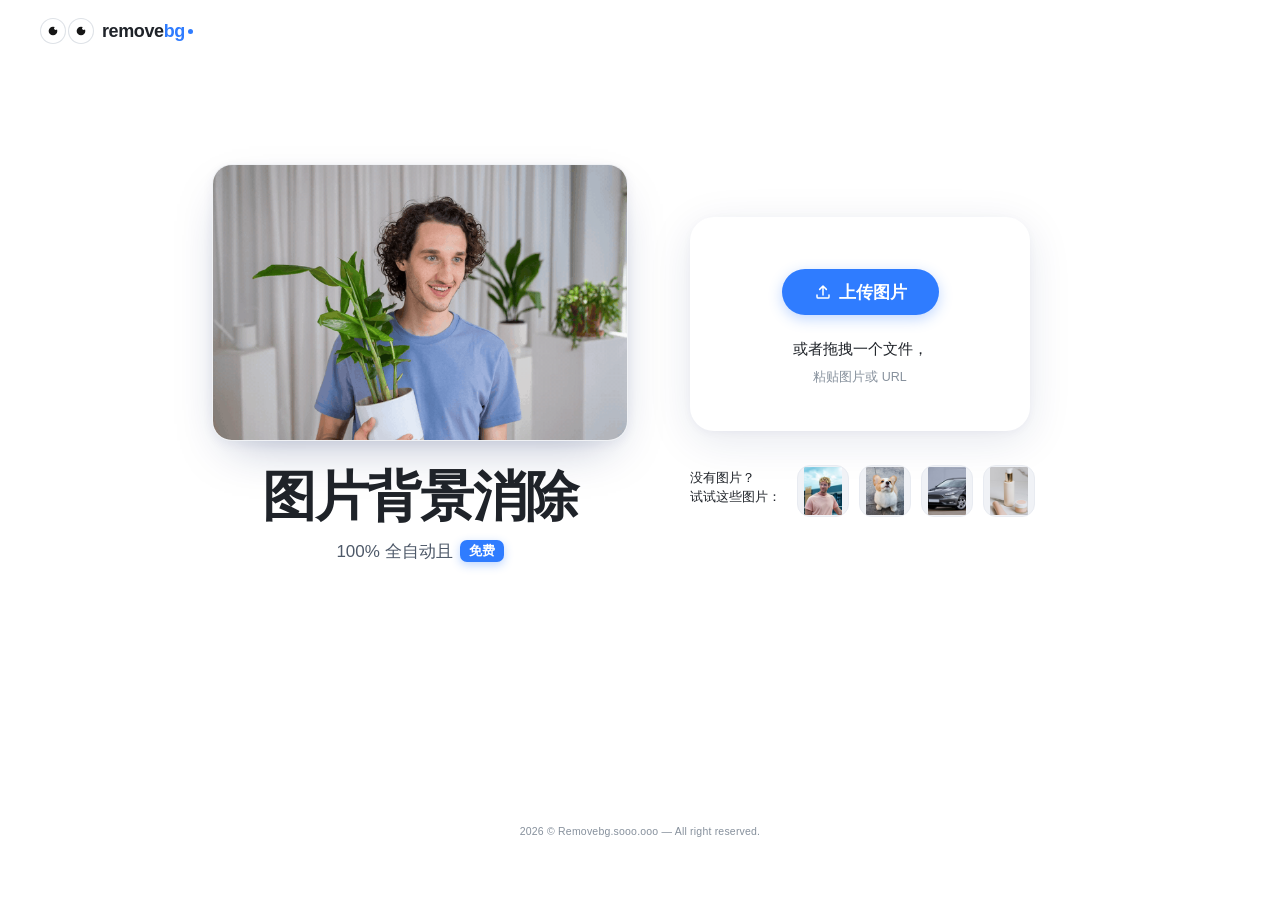
<file: index.html>
<!DOCTYPE html>
<html lang="zh-CN">
<head>
<meta charset="UTF-8">
<meta name="viewport" content="width=device-width, initial-scale=1, maximum-scale=1, viewport-fit=cover">
<title>removebg — 图片背景消除｜100% 全自动且免费</title>
<meta name="description" content="removebg：在浏览器里一键消除图片背景。本地 AI 模型推理，图片不上传服务器，隐私不出本机。可安装到桌面／主屏幕离线使用。">
<meta name="theme-color" content="#ffffff">
<meta name="color-scheme" content="light">

<!-- PWA -->
<link rel="manifest" href="./manifest.webmanifest">
<meta name="mobile-web-app-capable" content="yes">
<meta name="apple-mobile-web-app-capable" content="yes">
<meta name="apple-mobile-web-app-status-bar-style" content="default">
<meta name="apple-mobile-web-app-title" content="removebg">
<link rel="apple-touch-icon" href="./icons/apple-touch-icon.png">
<link rel="icon" href="./icons/favicon-32.png" sizes="32x32">
<link rel="icon" href="./icons/icon-192.png" sizes="192x192">
<link rel="icon" href="./assets/img/favicon.svg" type="image/svg+xml">
<link rel="mask-icon" href="./assets/img/favicon.svg" color="#2f7cff">

<link rel="stylesheet" href="./assets/css/styles.css">
</head>
<body>

<!-- ───────────────────────── 顶栏 ───────────────────────── -->
<header class="topbar">
  <a class="brand" href="./" id="brand" aria-label="removebg 首页">
    <span class="brand__eyes" aria-hidden="true">
      <svg class="eye" viewBox="0 0 24 24" width="26" height="26">
        <circle cx="12" cy="12" r="12" fill="#DEE2E7"/>
        <circle cx="12" cy="12" r="11" fill="#ffffff"/>
        <g class="eye-ball">
          <circle class="eye-inner" cx="12" cy="12" r="4" fill="#161616"/>
          <circle class="eye-glare" cx="14.5" cy="9.5" r="1.5" fill="#ffffff"/>
        </g>
      </svg>
      <svg class="eye" viewBox="0 0 24 24" width="26" height="26">
        <circle cx="12" cy="12" r="12" fill="#DEE2E7"/>
        <circle cx="12" cy="12" r="11" fill="#ffffff"/>
        <g class="eye-ball">
          <circle class="eye-inner" cx="12" cy="12" r="4" fill="#161616"/>
          <circle class="eye-glare" cx="14.5" cy="9.5" r="1.5" fill="#ffffff"/>
        </g>
      </svg>
    </span>
    <span class="brand__text">remove<b>bg</b></span>
  </a>

  <div class="topbar__right">
    <button class="btn-install" id="btn-install" hidden>
      <svg viewBox="0 0 24 24" width="16" height="16" fill="none" stroke="currentColor"
           stroke-width="1.8" stroke-linecap="round" stroke-linejoin="round">
        <path d="M12 3v12m0 0 4.5-4.5M12 15l-4.5-4.5M4 17v2.5a1.5 1.5 0 0 0 1.5 1.5h13a1.5 1.5 0 0 0 1.5-1.5V17"/>
      </svg>
      <span>安装到桌面</span>
    </button>
  </div>
</header>

<!-- ───────────────────────── 首页 ───────────────────────── -->
<main class="view view--home" id="view-home">
  <section class="hero">
    <!-- 演示组件：原图 → 去背景，GIF 自动循环播放 -->
    <div class="demo" id="demo">
      <div class="demo__frame">
        <img class="demo__video" src="./assets/media/demo.gif" alt="演示：一键去除图片背景" fetchpriority="high">
      </div>
    </div>

    <h1 class="hero__title">图片背景消除</h1>
    <p class="hero__sub">100% 全自动且 <span class="pill">免费</span></p>
  </section>

  <section class="uploader">
    <div class="drop-card" id="drop-card">
      <button type="button" class="btn-primary btn-primary--lg" id="btn-upload">
        <svg viewBox="0 0 24 24" width="18" height="18" fill="none" stroke="currentColor" stroke-width="2" stroke-linecap="round" stroke-linejoin="round"><path d="M12 16V4m0 0L7.5 8.5M12 4l4.5 4.5M4 16v2.5A1.5 1.5 0 0 0 5.5 20h13a1.5 1.5 0 0 0 1.5-1.5V16"/></svg>
        <span>上传图片</span>
      </button>
      <p class="drop-card__hint">或者拖拽一个文件，</p>
      <p class="drop-card__sub" role="button" tabindex="0">粘贴图片或 URL</p>
      <div class="drop-card__glow" aria-hidden="true"></div>
    </div>

    <div class="samples">
      <p class="samples__label">没有图片？<br>试试这些图片：</p>
      <ul class="samples__list" id="samples-list">
        <li><button type="button" class="sample" data-src="./assets/img/sample-1.jpg" title="人物"><img src="./assets/img/sample-1.jpg" alt="人物示例"><span class="sample__tag">人物</span></button></li>
        <li><button type="button" class="sample" data-src="./assets/img/sample-2.jpg" title="宠物"><img src="./assets/img/sample-2.jpg" alt="宠物示例"><span class="sample__tag">宠物</span></button></li>
        <li><button type="button" class="sample" data-src="./assets/img/sample-3.jpg" title="汽车"><img src="./assets/img/sample-3.jpg" alt="汽车示例"><span class="sample__tag">汽车</span></button></li>
        <li><button type="button" class="sample" data-src="./assets/img/sample-4.jpg" title="美妆"><img src="./assets/img/sample-4.jpg" alt="美妆示例"><span class="sample__tag">美妆</span></button></li>
      </ul>
    </div>
  </section>

  <footer class="footer">2026 © Removebg.sooo.ooo — All right reserved.</footer>
</main>

<!-- ───────────────────────── 编辑器 ───────────────────────── -->
<main class="view view--editor" id="view-editor" hidden>

  <button type="button" class="back-btn" id="btn-back">
    <svg viewBox="0 0 24 24" width="16" height="16" fill="none" stroke="currentColor" stroke-width="2" stroke-linecap="round" stroke-linejoin="round"><path d="M15 5l-7 7 7 7"/></svg>
    <span>返回</span>
  </button>

  <div class="toolbar" role="toolbar" aria-label="编辑工具">
    <div class="toolbar__group">
      <button type="button" class="tool" data-panel="background">
        <svg viewBox="0 0 24 24" fill="none" stroke="currentColor" stroke-width="1.7" stroke-linecap="round" stroke-linejoin="round"><rect x="3" y="4" width="18" height="16" rx="3"/><circle cx="8.5" cy="9.5" r="1.6"/><path d="m4 17 4.6-4.6a2 2 0 0 1 2.8 0L20 20"/></svg>
        <span>背景</span>
      </button>
      <button type="button" class="tool" data-panel="effects">
        <svg viewBox="0 0 24 24" fill="none" stroke="currentColor" stroke-width="1.7" stroke-linecap="round" stroke-linejoin="round"><circle cx="12" cy="12" r="9"/><path d="M12 3a9 9 0 0 0 0 18"/><path d="M12 3v18"/></svg>
        <span>效果</span>
      </button>
    </div>

    <span class="toolbar__divider" aria-hidden="true"></span>

    <div class="toolbar__group">
      <button type="button" class="tool" data-panel="adjust">
        <svg viewBox="0 0 24 24" fill="none" stroke="currentColor" stroke-width="1.7" stroke-linecap="round" stroke-linejoin="round"><path d="M4 7h10M18 7h2M4 17h4M12 17h8"/><circle cx="16" cy="7" r="2.2"/><circle cx="10" cy="17" r="2.2"/></svg>
        <span>调整</span>
      </button>
      <button type="button" class="tool" data-panel="design">
        <svg viewBox="0 0 24 24" fill="none" stroke="currentColor" stroke-width="1.7" stroke-linecap="round" stroke-linejoin="round"><rect x="3" y="4" width="18" height="16" rx="3"/><path d="M3 10h18M9 10v10"/></svg>
        <span>设计</span>
      </button>
    </div>

    <span class="toolbar__divider" aria-hidden="true"></span>

    <div class="toolbar__group toolbar__actions">
      <button type="button" class="icon-btn" id="btn-fit" title="适应窗口">
        <svg viewBox="0 0 24 24" fill="none" stroke="currentColor" stroke-width="1.7" stroke-linecap="round" stroke-linejoin="round"><path d="M4 9V5.5A1.5 1.5 0 0 1 5.5 4H9M15 4h3.5A1.5 1.5 0 0 1 20 5.5V9M20 15v3.5a1.5 1.5 0 0 1-1.5 1.5H15M9 20H5.5A1.5 1.5 0 0 1 4 18.5V15"/></svg>
      </button>
      <button type="button" class="icon-btn" id="btn-undo" title="撤销" disabled>
        <svg viewBox="0 0 24 24" fill="none" stroke="currentColor" stroke-width="1.7" stroke-linecap="round" stroke-linejoin="round"><path d="M9 14 4 9l5-5"/><path d="M4 9h10a6 6 0 0 1 0 12h-3"/></svg>
      </button>
      <button type="button" class="icon-btn" id="btn-redo" title="重做" disabled>
        <svg viewBox="0 0 24 24" fill="none" stroke="currentColor" stroke-width="1.7" stroke-linecap="round" stroke-linejoin="round"><path d="m15 14 5-5-5-5"/><path d="M20 9H10a6 6 0 0 0 0 12h3"/></svg>
      </button>
    </div>

    <div class="download" id="download">
      <button type="button" class="btn-primary btn-primary--sm" id="btn-download">
        <span>下载</span>
        <svg viewBox="0 0 24 24" width="15" height="15" fill="none" stroke="currentColor" stroke-width="2" stroke-linecap="round" stroke-linejoin="round"><path d="m6 9 6 6 6-6"/></svg>
      </button>
    </div>
  </div>

  <button type="button" class="toolbar__more" id="toolbar-more" aria-label="滑动查看更多工具" hidden>
    <svg viewBox="0 0 24 24" width="16" height="16" fill="none" stroke="currentColor" stroke-width="2.2" stroke-linecap="round" stroke-linejoin="round"><path d="m9 5 7 7-7 7"/></svg>
  </button>

  <!-- 工具面板 -->
  <div class="panel" id="panel" hidden>
    <button type="button" class="panel__close" id="panel-close" title="收起">
      <svg viewBox="0 0 24 24" width="16" height="16" fill="none" stroke="currentColor" stroke-width="2" stroke-linecap="round"><path d="M6 6l12 12M18 6 6 18"/></svg>
    </button>

    <!-- 背景 -->
    <div class="panel__body" data-body="background" hidden>
      <h3 class="panel__title">背景</h3>
      <div class="seg seg--tight" data-seg="bgtype">
        <button type="button" class="seg__item is-active" data-value="transparent">透明</button>
        <button type="button" class="seg__item" data-value="color">纯色</button>
        <button type="button" class="seg__item" data-value="gradient">渐变</button>
        <button type="button" class="seg__item" data-value="image">图片</button>
      </div>

      <div class="panel__block" data-block="color">
        <p class="label">颜色</p>
        <div class="swatches" id="swatches"></div>
        <label class="row"><span>自定义</span><input type="color" id="bg-color" value="#ffffff"></label>
      </div>

      <div class="panel__block" data-block="gradient" hidden>
        <div class="row"><span>起始色</span><input type="color" id="grad-color1" value="#2f7cff"></div>
        <div class="row"><span>结束色</span><input type="color" id="grad-color2" value="#8f5cff"></div>
        <label class="row row--range"><span>角度</span><input type="range" id="grad-angle" min="0" max="360" value="135"><b id="grad-angle-val">135°</b></label>
      </div>

      <div class="panel__block" data-block="image" hidden>
        <button type="button" class="btn-ghost" id="btn-bg-image">选择背景图片</button>
        <label class="row row--range"><span>模糊</span><input type="range" id="bg-blur" min="0" max="30" value="0"><b id="bg-blur-val">0</b></label>
        <label class="row row--range"><span>不透明度</span><input type="range" id="bg-opacity" min="10" max="100" value="100"><b id="bg-opacity-val">100</b></label>
      </div>
    </div>

    <!-- 效果 -->
    <div class="panel__body" data-body="effects" hidden>
      <h3 class="panel__title">效果</h3>
      <label class="row row--range"><span>阴影强度</span><input type="range" id="fx-shadow" min="0" max="60" value="0"><b id="fx-shadow-val">0</b></label>
      <label class="row row--range"><span>描边宽度</span><input type="range" id="fx-outline" min="0" max="24" value="0"><b id="fx-outline-val">0</b></label>
      <div class="row"><span>描边颜色</span><input type="color" id="fx-outline-color" value="#ffffff"></div>
      <label class="row row--range"><span>主体模糊</span><input type="range" id="fx-blur" min="0" max="20" value="0"><b id="fx-blur-val">0</b></label>
      <label class="row row--range"><span>圆角</span><input type="range" id="fx-radius" min="0" max="200" value="0"><b id="fx-radius-val">0</b></label>
    </div>

    <!-- 调整 -->
    <div class="panel__body" data-body="adjust" hidden>
      <h3 class="panel__title">调整</h3>
      <label class="row row--range"><span>亮度</span><input type="range" id="adj-brightness" min="50" max="150" value="100"><b id="adj-brightness-val">100</b></label>
      <label class="row row--range"><span>对比度</span><input type="range" id="adj-contrast" min="50" max="150" value="100"><b id="adj-contrast-val">100</b></label>
      <label class="row row--range"><span>饱和度</span><input type="range" id="adj-saturate" min="0" max="200" value="100"><b id="adj-saturate-val">100</b></label>
      <label class="row row--range"><span>色相</span><input type="range" id="adj-hue" min="-180" max="180" value="0"><b id="adj-hue-val">0°</b></label>
      <button type="button" class="btn-ghost" id="btn-adj-reset">重置调整</button>
    </div>

    <!-- 设计 -->
    <div class="panel__body" data-body="design" hidden>
      <h3 class="panel__title">设计</h3>
      <p class="label">画布比例</p>
      <div class="seg seg--wrap" data-seg="ratio">
        <button type="button" class="seg__item is-active" data-value="original">原始</button>
        <button type="button" class="seg__item" data-value="1:1">1:1</button>
        <button type="button" class="seg__item" data-value="4:5">4:5</button>
        <button type="button" class="seg__item" data-value="16:9">16:9</button>
        <button type="button" class="seg__item" data-value="9:16">9:16</button>
        <button type="button" class="seg__item" data-value="banner">横幅</button>
      </div>
      <label class="row row--range"><span>边距</span><input type="range" id="ds-padding" min="0" max="30" value="6"><b id="ds-padding-val">6%</b></label>
      <label class="row row--range"><span>主体缩放</span><input type="range" id="ds-scale" min="40" max="140" value="100"><b id="ds-scale-val">100%</b></label>
      <div class="seg seg--tight" data-seg="flip">
        <button type="button" class="seg__item" data-value="none">不翻转</button>
        <button type="button" class="seg__item" data-value="h">水平翻转</button>
        <button type="button" class="seg__item" data-value="v">垂直翻转</button>
      </div>
    </div>
  </div>

  <!-- 画布 -->
  <div class="stage" id="stage">
    <div class="canvas-wrap" id="canvas-wrap">
      <canvas id="canvas"></canvas>
    </div>
    <div class="stage__hint" id="stage-hint" hidden>首次运行正在准备本地模型…</div>
  </div>

  <!-- 底部胶片条 -->
  <div class="filmstrip">
    <button type="button" class="filmstrip__add" id="btn-add" title="添加图片">
      <svg viewBox="0 0 24 24" width="20" height="20" fill="none" stroke="currentColor" stroke-width="1.9" stroke-linecap="round"><path d="M12 5v14M5 12h14"/></svg>
    </button>
    <ul class="filmstrip__list" id="filmstrip-list"></ul>
  </div>
</main>

<!-- 全窗口拖拽提示 -->
<div class="dropzone" id="dropzone" hidden aria-hidden="true">
  <div class="dropzone__card">
    <span class="dropzone__ic">
      <svg viewBox="0 0 24 24" width="30" height="30" fill="none" stroke="currentColor" stroke-width="1.7" stroke-linecap="round" stroke-linejoin="round"><path d="M12 16V4m0 0L7.5 8.5M12 4l4.5 4.5M4 16v2.5A1.5 1.5 0 0 0 5.5 20h13a1.5 1.5 0 0 0 1.5-1.5V16"/></svg>
    </span>
    <p>松开即可上传</p>
    <small>支持 PNG · JPG · WebP · 可多张</small>
  </div>
</div>

<!-- 处理进度 -->
<div class="overlay" id="overlay" hidden>
  <div class="progress-card">
    <div class="progress-card__spinner" aria-hidden="true"></div>
    <p class="progress-card__stage" id="progress-stage">正在处理…</p>
    <div class="progress-card__bar"><i id="progress-fill"></i></div>
    <p class="progress-card__meta" id="progress-meta">0%</p>
    <p class="progress-card__hint" id="progress-hint">图片不会离开本机</p>
  </div>
</div>

<!-- 下载格式菜单：必须放在 .toolbar 之外（fixed 定位），
     否则会被工具栏的 overflow 滚动容器整体裁剪，表现为「点了没反应」 -->
<div class="menu" id="download-menu" hidden>
  <p class="menu__title">下载格式</p>
  <label class="menu__row"><input type="radio" name="fmt" value="image/png" checked><span>PNG</span><em>透明背景</em></label>
  <label class="menu__row"><input type="radio" name="fmt" value="image/jpeg"><span>JPG</span><em>体积最小</em></label>
  <label class="menu__row"><input type="radio" name="fmt" value="image/webp"><span>WebP</span><em>体积中等</em></label>
  <div class="menu__sep"></div>
  <label class="menu__row menu__row--range" id="quality-row" hidden>
    <span>画质</span><input type="range" id="quality" min="50" max="100" value="90"><b id="quality-val">90</b>
  </label>
  <div class="menu__sep"></div>
  <button type="button" class="btn-primary btn-primary--full" id="btn-do-download">下载图片</button>
</div>

<div class="toast" id="toast" hidden></div>

<input type="file" id="file-input" accept="image/*" multiple hidden>
<input type="file" id="bg-image-input" accept="image/*" hidden>

<script type="module" src="./assets/js/app.js"></script>
</body>
</html>
</file>
<file: assets/css/styles.css>
/* ==========================================================================
   removebg — 图片背景消除
   单页应用样式：首页（上传态） + 编辑器态
   ========================================================================== */

:root {
  --blue:        #2f7cff;
  --blue-600:    #1f68f0;
  --blue-700:    #0b4ad0;
  --blue-soft:   #eef3ff;

  --ink:         #1f2329;
  --ink-2:       #4e5969;
  --ink-3:       #86909c;
  --ink-4:       #c9cdd4;

  --line:        #e8ebf1;
  --line-2:      #f0f2f6;

  --page:        #ffffff;
  --card:        #ffffff;
  --stage:       #f7f8fb;

  --shadow-card: 0 10px 44px rgba(15, 35, 95, .10), 0 2px 8px rgba(15, 35, 95, .04);
  --shadow-pop:  0 8px 30px rgba(15, 35, 95, .14), 0 1px 3px rgba(15, 35, 95, .06);
  --shadow-soft: 0 6px 22px rgba(15, 35, 95, .09);

  --r-lg: 24px;
  --r-md: 14px;
  --r-sm: 9px;

  --topbar-h: 64px;
  --ease: cubic-bezier(.22, .61, .36, 1);
}

* { box-sizing: border-box; }

/* 作者样式里的 display 会盖掉 UA 的 [hidden]，统一强制一次 */
[hidden] { display: none !important; }

html, body {
  margin: 0;
  padding: 0;
}

html { -webkit-text-size-adjust: 100%; }

body {
  min-height: 100vh;
  background: var(--page);
  color: var(--ink);
  font-family: -apple-system, BlinkMacSystemFont, "SF Pro SC", "PingFang SC",
               "Hiragino Sans GB", "Microsoft YaHei", "Helvetica Neue", Arial, sans-serif;
  font-size: 14px;
  line-height: 1.6;
  -webkit-font-smoothing: antialiased;
  overflow-x: hidden;
}

body.is-editing { overflow: hidden; height: 100vh; }

button { font: inherit; color: inherit; border: 0; background: none; cursor: pointer; }
a { color: inherit; text-decoration: none; }
ul { margin: 0; padding: 0; list-style: none; }
h1, h3, p { margin: 0; }
img { display: block; max-width: 100%; }

::selection { background: rgba(47, 124, 255, .18); }

/* ==========================================================================
   顶栏
   ========================================================================== */
.topbar {
  position: sticky;
  top: 0;
  z-index: 40;
  height: var(--topbar-h);
  display: flex;
  align-items: center;
  gap: 28px;
  padding: 0 clamp(16px, 4vw, 40px);
  background: rgba(255, 255, 255, .82);
  backdrop-filter: saturate(180%) blur(14px);
  -webkit-backdrop-filter: saturate(180%) blur(14px);
  border-bottom: 1px solid transparent;
  transition: border-color .2s ease, box-shadow .2s ease;
}
.topbar.is-scrolled {
  border-color: var(--line);
  box-shadow: 0 2px 14px rgba(15, 35, 95, .045);
}

.brand { display: inline-flex; align-items: center; gap: 8px; flex: none; }
.brand__eyes { display: inline-flex; gap: 2px; }
.brand__eyes .eye { display: block; }
.eye-ball {
  transform-box: fill-box;
  transform-origin: center;
  animation: eyeBlink 5.4s ease-in-out infinite;
}
.brand__eyes .eye:last-child .eye-ball { animation-delay: .07s; }
@keyframes eyeBlink {
  0%, 92.5%, 100% { transform: scaleY(1); }
  95.5% { transform: scaleY(.08); }
}
.brand__text {
  font-size: 18px; font-weight: 700; letter-spacing: -.4px; color: var(--ink);
}
.brand__text b { color: var(--blue); font-weight: 700; }
.brand__text::after {
  content: ""; display: inline-block; width: 5px; height: 5px; border-radius: 50%;
  margin-left: 3px; margin-bottom: 2px; background: var(--blue); vertical-align: middle;
}
@media (prefers-reduced-motion: reduce) {
  .eye-ball { animation: none; }
}

.topnav { display: flex; gap: 24px; margin-left: 6px; }
.topnav a {
  font-size: 13.5px; color: var(--ink-2); transition: color .16s ease;
  padding: 6px 0;
}
.topnav a:hover { color: var(--blue); }

.topbar__right { margin-left: auto; display: flex; align-items: center; gap: 10px; }

.btn-install {
  display: inline-flex; align-items: center; gap: 7px;
  height: 36px; padding: 0 15px;
  border-radius: 999px;
  background: var(--blue-soft); color: var(--blue-700);
  font-size: 13px; font-weight: 600;
  transition: background .18s ease, transform .18s ease;
}
.btn-install:hover { background: #e3ecff; transform: translateY(-1px); }
.btn-install:active { transform: translateY(0); }

/* ==========================================================================
   首页
   ========================================================================== */
.view[hidden] { display: none !important; }

.view--home {
  display: grid;
  grid-template-columns: 1fr 1fr;
  gap: 24px;
  align-items: center;
  max-width: 920px;
  margin: 0 auto;
  padding: clamp(20px, 4vh, 56px) clamp(16px, 4vw, 32px) 56px;
  min-height: calc(100vh - var(--topbar-h));
}

/* 左侧主视觉 */
.hero {
  display: flex;
  flex-direction: column;
  align-items: center;
  text-align: center;
  padding-bottom: 6px;
}
/* 演示组件：GIF 卡片（原图 → 去背景，自动循环） */
.demo {
  position: relative;
  width: min(430px, 100%);
  margin-bottom: clamp(16px, 2.6vh, 28px);
  animation: floatIn .7s var(--ease) both;
}
.demo__frame {
  position: relative;
  aspect-ratio: 3 / 2;
  border-radius: 20px;
  overflow: hidden;
  background: #fff;
  border: 1px solid rgba(15, 35, 95, .06);
  box-shadow: 0 20px 48px -20px rgba(15, 35, 95, .34), 0 3px 12px rgba(15, 35, 95, .06);
}
.demo__video {
  width: 100%; height: 100%;
  object-fit: cover;
  display: block;
  transform: scale(1.001);
  transition: transform .6s var(--ease);
}
.demo__frame:hover .demo__video { transform: scale(1.03); }

/* 页脚：版权行，跨整行、居中贴底 */
.footer {
  grid-column: 1 / -1;
  justify-self: center;
  align-self: end;
  padding: 36px 0 4px;
  font-size: 10.5px;
  letter-spacing: .2px;
  color: var(--ink-3);
  user-select: none;
}

.hero__title {
  font-size: clamp(32px, 4.6vw, 54px);
  font-weight: 700;
  letter-spacing: -1.4px;
  line-height: 1.16;
  color: var(--ink);
  animation: floatIn .7s .06s var(--ease) both;
}
.hero__sub {
  margin-top: 10px;
  font-size: clamp(14px, 1.5vw, 17px);
  color: var(--ink-2);
  display: inline-flex; align-items: center; gap: 7px;
  animation: floatIn .7s .12s var(--ease) both;
}
.pill {
  display: inline-block;
  background: var(--blue); color: #fff;
  font-size: 12.5px; font-weight: 700; line-height: 1;
  padding: 5px 9px; border-radius: 7px;
  box-shadow: 0 3px 10px rgba(47, 124, 255, .32);
}

@keyframes floatIn {
  from { opacity: 0; transform: translateY(14px); }
  to   { opacity: 1; transform: none; }
}

/* 右侧上传区 */
.uploader { display: flex; flex-direction: column; align-items: center; }

.drop-card {
  position: relative;
  width: min(340px, 100%);
  padding: 52px 26px 44px;
  border-radius: var(--r-lg);
  background: var(--card);
  box-shadow: var(--shadow-card);
  text-align: center;
  transition: transform .22s var(--ease), box-shadow .22s var(--ease);
  animation: floatIn .7s .1s var(--ease) both;
}
.drop-card::after {
  content: "";
  position: absolute; inset: 0;
  border-radius: inherit;
  border: 1.5px dashed transparent;
  transition: border-color .2s ease;
  pointer-events: none;
}
.drop-card.is-over { transform: translateY(-3px) scale(1.012); box-shadow: 0 16px 56px rgba(47,124,255,.20); }
.drop-card.is-over::after { border-color: rgba(47, 124, 255, .55); }

.drop-card__hint { margin-top: 22px; font-size: 15px; color: var(--ink); }
.drop-card__sub  { margin-top: 6px;  font-size: 12.5px; color: var(--ink-3); }

.btn-primary {
  display: inline-flex; align-items: center; justify-content: center; gap: 7px;
  background: var(--blue); color: #fff;
  font-weight: 600;
  border-radius: 999px;
  transition: background .18s ease, transform .16s ease, box-shadow .18s ease;
  box-shadow: 0 4px 14px rgba(47, 124, 255, .30);
}
.btn-primary:hover { background: var(--blue-600); box-shadow: 0 6px 20px rgba(47,124,255,.36); }
.btn-primary:active { transform: scale(.975); }
.btn-primary--lg { padding: 0 32px; height: 46px; font-size: 16.5px; }
.btn-primary--sm { height: 34px; padding: 0 8px 0 16px; font-size: 13.5px; border-radius: 999px; }
.btn-primary--full { width: 100%; height: 38px; font-size: 13.5px; }

/* 示例图片 */
.samples {
  display: flex;
  align-items: flex-start;
  gap: 16px;
  width: min(340px, 100%);
  margin-top: 34px;
}
.samples__label {
  font-size: 13px;
  color: var(--ink);
  line-height: 1.45;
  flex: none;
  padding-top: 4px;
}
.samples__list { display: flex; gap: 10px; }
.sample {
  position: relative;
  display: block;
  width: 52px; height: 52px;
  border-radius: 13px;
  overflow: hidden;
  background: var(--line-2);
  border: 1px solid var(--line);
  transition: transform .2s var(--ease), box-shadow .2s var(--ease), border-color .18s ease;
}
.sample img { width: 100%; height: 100%; object-fit: cover; transition: transform .35s var(--ease); }
.sample__tag {
  position: absolute; left: 50%; bottom: 6px;
  transform: translate(-50%, 7px);
  font-size: 10px; font-weight: 600; line-height: 1; color: #fff;
  padding: 4px 8px; border-radius: 999px;
  background: rgba(15, 20, 35, .62);
  -webkit-backdrop-filter: blur(4px); backdrop-filter: blur(4px);
  opacity: 0; white-space: nowrap;
  transition: opacity .2s ease, transform .2s var(--ease);
}
.sample:hover, .sample:focus-visible {
  transform: translateY(-4px) scale(1.04);
  box-shadow: 0 12px 26px -8px rgba(15, 35, 95, .34);
  border-color: rgba(47, 124, 255, .5);
}
.sample:hover img { transform: scale(1.12); }
.sample:hover .sample__tag, .sample:focus-visible .sample__tag {
  opacity: 1; transform: translate(-50%, 0);
}
.sample:active { transform: translateY(-1px) scale(.99); }

.legal {
  width: min(340px, 100%);
  margin-top: 26px;
  font-size: 11.5px;
  line-height: 1.7;
  color: var(--ink-3);
}
.legal strong { color: var(--ink-2); font-weight: 600; }

/* 全窗口拖拽提示 */
.dropzone {
  position: fixed; inset: 0; z-index: 80;
  display: grid; place-items: center;
  padding: 24px;
  background: rgba(247, 249, 253, .74);
  -webkit-backdrop-filter: blur(7px); backdrop-filter: blur(7px);
  animation: fadeIn .18s ease both;
}
.dropzone::before {
  content: "";
  position: absolute; inset: 16px;
  border: 2px dashed rgba(47, 124, 255, .5);
  border-radius: 24px;
  pointer-events: none;
}
.dropzone__card {
  position: relative;
  display: flex; flex-direction: column; align-items: center;
  padding: 34px 46px;
  border-radius: 22px;
  background: #fff;
  box-shadow: 0 22px 54px -18px rgba(15, 35, 95, .36);
  text-align: center;
  animation: dropPop .3s var(--ease) both;
}
.dropzone__ic {
  display: grid; place-items: center;
  width: 62px; height: 62px; margin-bottom: 12px;
  border-radius: 50%;
  color: var(--blue);
  background: var(--blue-soft);
}
.dropzone__card p { font-size: 17px; font-weight: 700; color: var(--ink); }
.dropzone__card small { margin-top: 2px; font-size: 12.5px; color: var(--ink-3); }

@keyframes dropPop {
  from { opacity: 0; transform: translateY(10px) scale(.96); }
  to   { opacity: 1; transform: none; }
}
@keyframes fadeIn { from { opacity: 0; } to { opacity: 1; } }

/* ==========================================================================
   编辑器
   ========================================================================== */
body.is-editing .topbar { display: none; }

.view--editor {
  position: fixed;
  inset: 0;
  background: var(--stage);
  overflow: hidden;
}

.back-btn {
  position: absolute;
  top: 18px; left: 18px;
  z-index: 30;
  display: inline-flex; align-items: center; gap: 5px;
  height: 36px; padding: 0 14px 0 10px;
  border-radius: 999px;
  background: #fff;
  color: var(--ink-2);
  font-size: 13px;
  box-shadow: var(--shadow-soft);
  transition: color .16s ease, transform .16s ease;
}
.back-btn:hover { color: var(--blue); transform: translateX(-1px); }

/* 工具栏 */
.toolbar {
  position: absolute;
  top: 18px; left: 50%;
  transform: translateX(-50%);
  z-index: 25;
  display: flex;
  align-items: center;
  gap: 2px;
  padding: 5px 6px;
  border-radius: 999px;
  background: #fff;
  box-shadow: var(--shadow-pop);
  max-width: calc(100vw - 32px);
  overflow-x: auto;
  scrollbar-width: none;
}
.toolbar::-webkit-scrollbar { display: none; }

/* 工具栏右端「可滑动」提示（仅移动端出现，JS 按溢出/滚动位置控制 hidden） */
.toolbar__more {
  position: absolute;
  z-index: 26;
  display: none;
  align-items: center; justify-content: center;
  width: 36px; height: 40px;
  color: var(--ink-3);
  background: linear-gradient(90deg, rgba(255, 255, 255, 0) 0%, #fff 46%);
  border-radius: 0 18px 18px 0;
  transition: color .15s ease;
}
.toolbar__more:active { color: var(--blue); }
.toolbar__more svg { flex: none; }

.toolbar__group { display: flex; align-items: center; gap: 1px; flex: none; }
.toolbar__divider { width: 1px; height: 20px; background: var(--line); margin: 0 6px; flex: none; }
.toolbar__actions { gap: 2px; margin-right: 4px; }

.tool {
  display: inline-flex; align-items: center; gap: 6px;
  height: 32px; padding: 0 12px;
  border-radius: 999px;
  font-size: 13px; color: var(--ink-2);
  white-space: nowrap;
  transition: background .16s ease, color .16s ease;
}
.tool svg { width: 16px; height: 16px; flex: none; }
.tool:hover { background: var(--line-2); color: var(--ink); }
.tool.is-active { background: var(--blue-soft); color: var(--blue-700); font-weight: 600; }

.icon-btn {
  display: inline-flex; align-items: center; justify-content: center;
  width: 32px; height: 32px;
  border-radius: 999px;
  color: var(--ink-2);
  transition: background .16s ease, color .16s ease;
}
.icon-btn svg { width: 17px; height: 17px; }
.icon-btn:hover:not(:disabled) { background: var(--line-2); color: var(--ink); }
.icon-btn:disabled { color: var(--ink-4); cursor: default; }

/* 下载 */
.download { position: relative; flex: none; }
.download #btn-download { padding-right: 10px; }

/* 下载格式菜单：挂在 body 下、fixed 定位（由 JS 按按钮位置摆放）。
   不能放进 .toolbar —— 它是 overflow 滚动容器，absolute 子元素会被整体裁剪 */
.menu {
  position: fixed;
  z-index: 40;
  width: min(216px, calc(100vw - 24px));
  padding: 10px;
  border-radius: var(--r-md);
  background: #fff;
  box-shadow: var(--shadow-pop);
  animation: popIn .16s var(--ease) both;
}
@keyframes popIn {
  from { opacity: 0; transform: translateY(-6px) scale(.98); }
  to   { opacity: 1; transform: none; }
}
/* 居中弹层专用：结束帧必须保留 translateX(-50%)，否则动画结束后元素向右偏移半个身位 */
@keyframes popInCenter {
  from { opacity: 0; transform: translate(-50%, -6px) scale(.98); }
  to   { opacity: 1; transform: translate(-50%, 0); }
}
.menu__title { font-size: 11.5px; color: var(--ink-3); padding: 2px 8px 6px; }
.menu__row {
  display: flex; align-items: center; gap: 8px;
  padding: 7px 8px;
  border-radius: var(--r-sm);
  font-size: 13px;
  cursor: pointer;
  transition: background .14s ease;
}
.menu__row:hover { background: var(--line-2); }
.menu__row input[type="radio"] { accent-color: var(--blue); margin: 0; }
.menu__row span { color: var(--ink); flex: none; }
.menu__row em { font-style: normal; font-size: 11.5px; color: var(--ink-3); margin-left: auto; }
.menu__row--range { cursor: default; }
.menu__row--range input[type="range"] { flex: 1; margin-left: auto; }
.menu__row--range b { font-size: 11.5px; color: var(--ink-3); width: 26px; text-align: right; font-weight: 500; }
.menu__sep { height: 1px; background: var(--line); margin: 8px 4px; }

/* 工具面板 */
.panel {
  position: absolute;
  top: 72px; left: 50%;
  transform: translateX(-50%);
  z-index: 24;
  width: min(452px, calc(100vw - 32px));
  max-height: calc(100vh - 200px);
  overflow-y: auto;
  padding: 20px 20px 18px;
  border-radius: 18px;
  background: #fff;
  box-shadow: var(--shadow-pop);
  animation: popInCenter .18s var(--ease) both;
}
.panel__close {
  position: absolute; top: 12px; right: 12px;
  width: 28px; height: 28px; border-radius: 50%;
  display: inline-flex; align-items: center; justify-content: center;
  color: var(--ink-3);
  transition: background .15s ease, color .15s ease;
}
.panel__close:hover { background: var(--line-2); color: var(--ink); }

.panel__title { font-size: 15px; font-weight: 700; letter-spacing: -.2px; }
.panel__desc { margin-top: 4px; font-size: 12px; color: var(--ink-3); }
.panel__note {
  margin-top: 14px; padding: 10px 12px;
  background: var(--line-2); border-radius: var(--r-sm);
  font-size: 11.5px; line-height: 1.7; color: var(--ink-3);
}
.panel__note strong { color: var(--ink-2); }
.panel__block { margin-top: 14px; padding-top: 6px; border-top: 1px solid var(--line-2); }
.label { font-size: 12px; color: var(--ink-3); margin: 14px 0 8px; }
.panel__body .label:first-of-type { margin-top: 16px; }

/* 分段控件 */
.seg {
  display: flex; gap: 3px;
  margin-top: 14px;
  padding: 3px;
  background: var(--line-2);
  border-radius: 11px;
}
.seg--wrap { flex-wrap: wrap; }
.seg--tight { margin-top: 10px; }
.seg__item {
  flex: 1 1 0;
  display: flex; flex-direction: column; align-items: center; justify-content: center;
  gap: 1px;
  min-width: 0;
  padding: 8px 6px;
  border-radius: 9px;
  font-size: 12.5px;
  color: var(--ink-2);
  white-space: nowrap;
  transition: background .16s ease, color .16s ease, box-shadow .16s ease;
}
.seg--wrap .seg__item { flex: 0 0 auto; padding: 7px 12px; }
.seg__item em { font-style: normal; font-size: 10.5px; color: var(--ink-3); }
.seg__item:hover { color: var(--ink); }
.seg__item.is-active {
  background: #fff; color: var(--blue-700); font-weight: 600;
  box-shadow: 0 1px 4px rgba(15, 35, 95, .10);
}
.seg__item.is-active em { color: var(--blue); }

/* 表单行 */
.row {
  display: flex; align-items: center; gap: 12px;
  min-height: 38px;
  font-size: 12.5px; color: var(--ink-2);
}
.row > span { flex: none; width: 66px; }
.row--range input[type="range"] { flex: 1; min-width: 0; }
.row b { flex: none; width: 42px; text-align: right; font-size: 11.5px; font-weight: 500; color: var(--ink-3); }
.row input[type="color"] {
  width: 34px; height: 26px; padding: 0;
  border: 1px solid var(--line); border-radius: 7px; background: #fff; cursor: pointer;
}

input[type="range"] {
  -webkit-appearance: none; appearance: none;
  height: 4px; border-radius: 999px;
  background: var(--line);
  outline: none;
}
input[type="range"]::-webkit-slider-thumb {
  -webkit-appearance: none; appearance: none;
  width: 15px; height: 15px; border-radius: 50%;
  background: #fff; border: 2px solid var(--blue);
  box-shadow: 0 1px 4px rgba(15, 35, 95, .22);
  cursor: pointer;
  transition: transform .14s ease;
}
input[type="range"]::-webkit-slider-thumb:hover { transform: scale(1.12); }
input[type="range"]::-moz-range-thumb {
  width: 13px; height: 13px; border-radius: 50%;
  background: #fff; border: 2px solid var(--blue); cursor: pointer;
}

.btn-ghost {
  display: flex; align-items: center; justify-content: center;
  width: 100%; height: 38px;
  margin-top: 14px;
  border-radius: 11px;
  background: var(--line-2);
  color: var(--ink);
  font-size: 13px; font-weight: 500;
  transition: background .16s ease;
}
.btn-ghost:hover { background: #e7eaf1; }

/* 色板 */
.swatches { display: flex; flex-wrap: wrap; gap: 8px; }
.swatch {
  width: 30px; height: 30px;
  border-radius: 9px;
  border: 1px solid rgba(0, 0, 0, .09);
  box-shadow: inset 0 0 0 1px rgba(255, 255, 255, .5);
  transition: transform .15s var(--ease), box-shadow .15s ease;
  position: relative;
}
.swatch:hover { transform: translateY(-2px); box-shadow: 0 4px 12px rgba(15,35,95,.18); }
.swatch.is-active { box-shadow: 0 0 0 2px var(--blue), 0 2px 8px rgba(47,124,255,.3); }
.swatch--checker {
  background-image:
    linear-gradient(45deg, #e9ebef 25%, transparent 25%, transparent 75%, #e9ebef 75%),
    linear-gradient(45deg, #e9ebef 25%, transparent 25%, transparent 75%, #e9ebef 75%);
  background-size: 12px 12px;
  background-position: 0 0, 6px 6px;
  background-color: #fff;
}

/* 画布区 */
.stage {
  position: absolute;
  inset: 74px 16px 92px;
  display: flex;
  align-items: center;
  justify-content: center;
}
.canvas-wrap {
  border-radius: 12px;
  box-shadow: 0 12px 44px rgba(15, 35, 95, .13), 0 2px 6px rgba(15, 35, 95, .05);
  background-color: #fff;
  background-image:
    linear-gradient(45deg, #e9ebef 25%, transparent 25%, transparent 75%, #e9ebef 75%),
    linear-gradient(45deg, #e9ebef 25%, transparent 25%, transparent 75%, #e9ebef 75%);
  background-size: 22px 22px;
  background-position: 0 0, 11px 11px;
  transition: width .2s var(--ease), height .2s var(--ease);
  overflow: hidden;
  animation: floatIn .5s var(--ease) both;
}
.canvas-wrap { position: relative; }
.canvas-wrap.is-busy { opacity: .55; }
.canvas-wrap canvas { display: block; width: 100%; height: 100%; }

/* 处理中：深灰底 + 金色星星闪烁（覆盖画布，处理完直接展示结果，不用弹框） */
.sparkles {
  position: absolute;
  inset: 0;
  z-index: 6;
  border-radius: inherit;
  background: #54504c;
  animation: fadeIn .25s ease both;
}
.sparkles__star {
  position: absolute;
  color: #e6c46e;
  filter: drop-shadow(0 0 6px rgba(230, 196, 110, .55));
  animation: twinkle 1.4s ease-in-out infinite;
}
.sparkles__star svg { width: 100%; height: 100%; display: block; fill: currentColor; }

/* 底部高亮进度条：让用户在等待时看到真实进展 */
.sparkles__bar {
  position: absolute; left: 0; right: 0; bottom: 0;
  height: 4px;
  background: rgba(255, 255, 255, .12);
}
.sparkles__bar i {
  display: block; height: 100%; width: 0;
  background: linear-gradient(90deg, #d9b457, #f4dc9a);
  box-shadow: 0 0 12px rgba(230, 196, 110, .9), 0 0 4px rgba(230, 196, 110, .7);
  transition: width .35s ease;
}
.sparkles__pct {
  position: absolute; right: 12px; bottom: 14px;
  font-size: 12px; font-weight: 700; letter-spacing: .4px;
  font-variant-numeric: tabular-nums;
  color: #f4dc9a;
  text-shadow: 0 0 8px rgba(230, 196, 110, .5);
}
@keyframes twinkle {
  0%, 100% { opacity: .15; transform: scale(.55) rotate(-8deg); }
  50%      { opacity: 1;   transform: scale(1.05) rotate(10deg); }
}

/* 处理完成：结果图淡入揭示 */
.canvas-wrap.is-reveal canvas { animation: revealIn .5s var(--ease) both; }
@keyframes revealIn {
  from { opacity: .25; transform: scale(.985); filter: blur(5px); }
  to   { opacity: 1;   transform: none;        filter: none; }
}

@media (prefers-reduced-motion: reduce) {
  .sparkles__star { animation: none; opacity: .9; }
  .canvas-wrap.is-reveal canvas { animation: none; }
}

.stage__hint {
  position: absolute;
  bottom: 8px; left: 50%; transform: translateX(-50%);
  font-size: 12px; color: var(--ink-3);
  background: rgba(255, 255, 255, .9);
  padding: 5px 12px; border-radius: 999px;
  box-shadow: var(--shadow-soft);
}

/* 胶片条 */
.filmstrip {
  position: absolute;
  bottom: 22px; left: 50%;
  transform: translateX(-50%);
  z-index: 25;
  display: flex;
  align-items: center;
  gap: 10px;
  padding: 6px;
  border-radius: 16px;
  max-width: calc(100vw - 32px);
  overflow-x: auto;
  scrollbar-width: none;
}
.filmstrip::-webkit-scrollbar { display: none; }

.filmstrip__add {
  width: 44px; height: 44px; flex: none;
  display: inline-flex; align-items: center; justify-content: center;
  border-radius: 12px;
  background: #fff;
  color: var(--ink-2);
  box-shadow: var(--shadow-soft);
  transition: color .16s ease, transform .16s var(--ease);
}
.filmstrip__add:hover { color: var(--blue); transform: translateY(-2px); }

.filmstrip__list { display: flex; gap: 10px; }
.thumb {
  position: relative;
  width: 44px; height: 44px; flex: none;
  border-radius: 12px;
  overflow: visible;
  background: #fff;
  box-shadow: var(--shadow-soft);
  transition: transform .16s var(--ease);
}
.thumb img {
  width: 100%; height: 100%;
  object-fit: cover;
  border-radius: 12px;
  background-color: #fff;
  background-image:
    linear-gradient(45deg, #e9ebef 25%, transparent 25%, transparent 75%, #e9ebef 75%),
    linear-gradient(45deg, #e9ebef 25%, transparent 25%, transparent 75%, #e9ebef 75%);
  background-size: 10px 10px;
  background-position: 0 0, 5px 5px;
  box-shadow: inset 0 0 0 1px rgba(15, 35, 95, .08);
}
.thumb:hover { transform: translateY(-2px); }
.thumb.is-active img { box-shadow: 0 0 0 2px var(--blue), 0 2px 10px rgba(47,124,255,.3); }
.thumb__chev {
  position: absolute;
  right: -3px; bottom: -3px;
  width: 16px; height: 16px;
  border-radius: 50%;
  background: #fff;
  color: var(--ink-2);
  display: none; align-items: center; justify-content: center;
  box-shadow: 0 1px 4px rgba(15, 35, 95, .22);
  font-size: 9px;
}
.thumb.is-active .thumb__chev { display: inline-flex; }
.thumb__del {
  position: absolute; top: -6px; right: -6px;
  width: 18px; height: 18px;
  border-radius: 50%;
  background: rgba(31, 35, 41, .78);
  color: #fff;
  font-size: 11px; line-height: 1;
  display: none; align-items: center; justify-content: center;
}
.thumb:hover .thumb__del { display: inline-flex; }

/* ==========================================================================
   进度遮罩 / 提示
   ========================================================================== */
.overlay {
  position: fixed; inset: 0;
  z-index: 80;
  display: flex; align-items: center; justify-content: center;
  background: rgba(247, 248, 251, .72);
  backdrop-filter: blur(6px);
  -webkit-backdrop-filter: blur(6px);
  animation: fadeIn .18s ease both;
}
@keyframes fadeIn { from { opacity: 0; } to { opacity: 1; } }

.progress-card {
  width: min(320px, 84vw);
  padding: 28px 26px 24px;
  border-radius: 20px;
  background: #fff;
  box-shadow: var(--shadow-pop);
  text-align: center;
}
.progress-card__spinner {
  width: 34px; height: 34px;
  margin: 0 auto 16px;
  border-radius: 50%;
  border: 3px solid var(--blue-soft);
  border-top-color: var(--blue);
  animation: spin .8s linear infinite;
}
@keyframes spin { to { transform: rotate(360deg); } }
.progress-card__stage { font-size: 14px; font-weight: 600; color: var(--ink); }
.progress-card__bar {
  height: 6px; margin-top: 14px;
  border-radius: 999px;
  background: var(--line-2);
  overflow: hidden;
}
.progress-card__bar i {
  display: block; height: 100%; width: 0;
  border-radius: 999px;
  background: linear-gradient(90deg, #5b9bff, var(--blue));
  transition: width .25s var(--ease);
}
.progress-card__meta { margin-top: 8px; font-size: 12px; color: var(--ink-3); }
.progress-card__hint { margin-top: 4px; font-size: 11.5px; color: var(--ink-4); }

.toast {
  position: fixed;
  left: 50%; bottom: 40px;
  transform: translateX(-50%);
  z-index: 90;
  max-width: min(440px, calc(100vw - 40px));
  padding: 11px 18px;
  border-radius: 12px;
  background: rgba(31, 35, 41, .93);
  color: #fff;
  font-size: 13px;
  line-height: 1.6;
  box-shadow: 0 10px 30px rgba(15, 35, 95, .28);
  animation: toastIn .24s var(--ease) both;
}
@keyframes toastIn {
  from { opacity: 0; transform: translate(-50%, 12px); }
  to   { opacity: 1; transform: translate(-50%, 0); }
}

/* ==========================================================================
   响应式
   ========================================================================== */
@media (max-width: 860px) {
  .view--home {
    grid-template-columns: 1fr;
    gap: 34px;
    align-items: start;
    padding-bottom: 64px;
  }
  .hero { padding-top: 8px; }
  .demo { width: min(440px, 100%); }
  .topnav { display: none; }
  .uploader { width: 100%; }
  .samples, .legal, .drop-card { width: min(360px, 100%); }
}

@media (max-width: 560px) {
  /* ── 编辑器顶栏两行：第一行返回，第二行工具栏整宽可滑动 ── */
  .back-btn {
    top: calc(10px + env(safe-area-inset-top, 0px));
    left: 12px;
    height: 32px; font-size: 12px; padding: 0 11px 0 8px;
  }
  .toolbar {
    top: calc(52px + env(safe-area-inset-top, 0px));
    left: 12px; right: 12px;
    transform: none;
    max-width: none;
    gap: 0; padding: 4px 42px 4px 5px;
    border-radius: 18px;
  }
  .tool { padding: 0 9px; font-size: 12.5px; gap: 4px; }
  .toolbar__divider { margin: 0 3px; }
  .toolbar__more {
    display: inline-flex;
    top: calc(52px + env(safe-area-inset-top, 0px));
    right: 12px;
  }

  /* ── 弹层统一屏幕居中 ── */
  .panel {
    top: calc(102px + env(safe-area-inset-top, 0px));
    width: calc(100vw - 24px);
    max-height: calc(100vh - 230px);
    padding: 18px 16px 16px;
  }

  .stage { inset: calc(104px + env(safe-area-inset-top, 0px)) 10px calc(86px + env(safe-area-inset-bottom, 0px)); }
  .filmstrip { bottom: calc(14px + env(safe-area-inset-bottom, 0px)); }
}

@media (prefers-reduced-motion: reduce) {
  *, *::before, *::after {
    animation-duration: .01ms !important;
    transition-duration: .01ms !important;
  }
}
</file>
